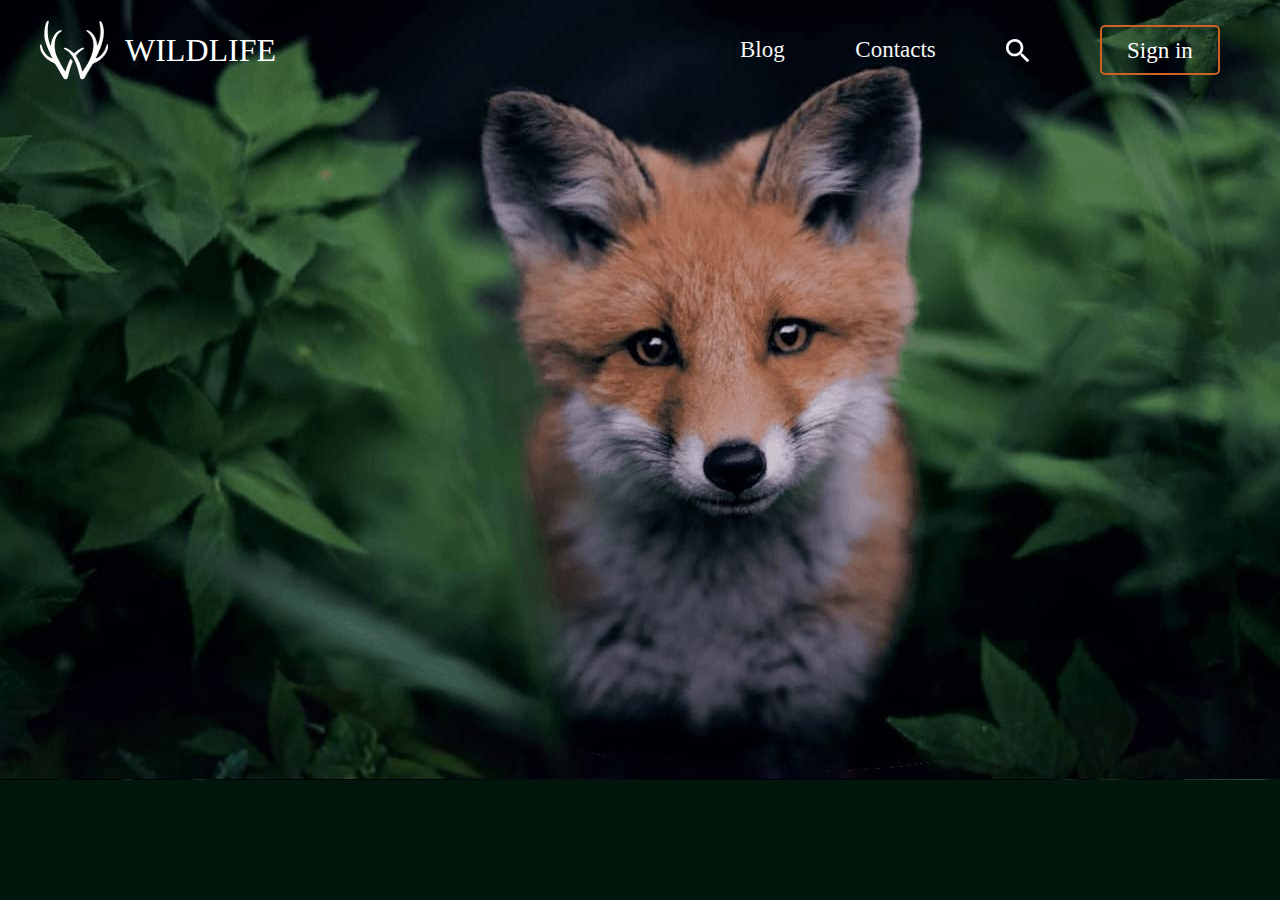
<file: wildlife/wildlife-header/index.html>
﻿<!DOCTYPE html>
<!DOCTYPE html>
<html lang="en">
<head>
    <meta charset="UTF-8">
    <meta http-equiv="X-UA-Compatible" content="IE=edge">
    <meta name="viewport" content="width=device-width, initial-scale=1.0">
    <title>Wildlife</title>
    <link rel="stylesheet" href="./style.css"
</head>
<body>
    <div class="fone">
        <header class="header">
            <h1 class=h1>Wildlife</h1>
            <div class="Logo">
                <div class="logo"></div>
                <h1 class="logo2">Wildlife</h1>
            </div>

            <div class="nav">
                <ul class="list">

                    <li class="nav__items">
                        <a href="#" class="nav__link">Blog</a>
                    </li>

                    <li class="nav__items">
                        <a href="#" class="nav__link">Contacts</a>
                    </li>

                    <li class="searching">
                        <a href="#" class="nav__link"></a>
                    </li>

                    <li class="sign__in">
                        <a href="#" class="sign__in__link">Sign in</a>
                    </li>

                </ul>
            </div>
        </header>
        </div>
    </div>
</body>
</html>
</file>
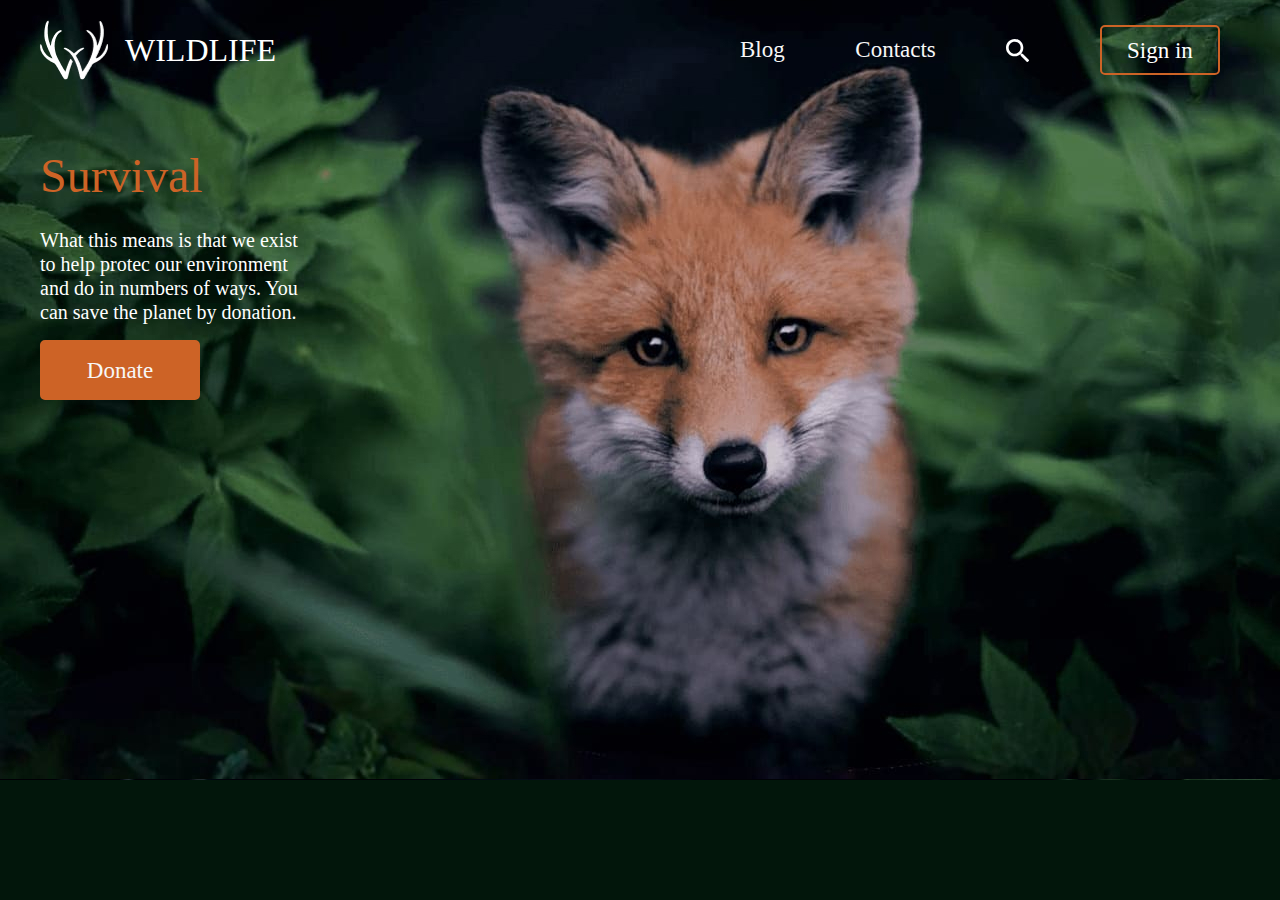
<file: wildlife/wildlife-survival/index.html>
﻿<!DOCTYPE html>
<!DOCTYPE html>
<html lang="en">
<head>
    <meta charset="UTF-8">
    <meta http-equiv="X-UA-Compatible" content="IE=edge">
    <meta name="viewport" content="width=device-width, initial-scale=1.0">
    <title>Wildlife</title>
    <link rel="stylesheet" href="./style.css"
</head>
<body>
    <div class="fone">
        <header class="header">
            <h1 class=h1>Wildlife</h1>
            <div class="Logo">
                <div class="logo"></div>
                <h1 class="logo2">Wildlife</h1>
            </div>

            <div class="nav">
                <ul class="list">

                    <li class="nav__items">
                        <a href="#" class="nav__link">Blog</a>
                    </li>

                    <li class="nav__items">
                        <a href="#" class="nav__link">Contacts</a>
                    </li>

                    <li class="searching">
                        <a href="#" class="nav__link"></a>
                    </li>

                    <li class="sign__in">
                        <a href="#" class="sign__in__link">Sign in</a>
                    </li>

                </ul>
            </div>
        </header>


        <div class="mon">
            <div class="survival">
                <h1 class="survival__h1">Survival</h1>
                <p class="text">
         What this means is that we exist to help protec
         our environment and do in numbers of ways. You can save the planet
         by donation.
                </p>

                <div class=donate>

                    <a href="#" class="donate__link">Donate</a>
                </div>
            </div>
        </div>
    </div>
</body>
</html>
</file>
<file: wildlife/wildlife-header/style.css>
﻿* {
    margin: 0;
    padding: 0;
    list-style-type: none;
    box-sizing: border-box;
}



body {
    display: flex;
    flex-direction: column;
    align-items: center;
    background-color: #02160b;
}



.header {
    display: flex;
    padding-top: 40px;
    justify-content: space-between;
    width: 100%;
    height: 60px;
    align-items: center;
    max-width: 1200px;
}



.fone {
    background-image: url(./pictures/fox.jpg);
    max-width: 1440px;
    width: 100%;
    height: 780px;
    display: flex;
    flex-direction: column;
    align-items: center;
}




.Logo {
    display: flex;
    justify-content: space-between;
    max-width: 240px;
    width: 100%;
    height: 60px;
}



.logo {
    background-image: url(./pictures/roga.png);
    width: 68.2px;
    height: 60px;
}



.logo2 {
    width: 155px;
    height: 60px;
    font-family: Open Sans;
    font-style: normal;
    font-weight: normal;
    font-size: 32px;
    line-height: 60px;
    text-transform: uppercase;
    color: white;
    justify-content: space-between;
}





.searching {
    background-image: url(./pictures/vln.svg);
    width: 23px;
    height: 23px;
    display: flex;
    flex-direction: column;
    justify-content: center;
    align-items: center;
}



    .searching:hover {
      transform:scale(2,2);
    }

.nav {
    display: flex;
    max-width: 500px;
    width: 100%;
    justify-content: space-between;
}



.list {
    display: flex;
    max-width: 480px;
    width: 100%;
    align-items: center;
    justify-content: space-between;
}



nav__items {
    display: flex;
    align-items: center;
}

.nav__link {
    font-family: Open Sans;
    font-style: normal;
    font-weight: normal;
    font-size: 23px;
    line-height: 60px;
    color: #F7F7F7;
    text-decoration: none;
}



.nav__link:hover {
    transform: scale(2,2);
}




.sign__in {
    display: flex;
    align-items: center;
    border: 2px solid #CD6326;
    border-radius: 5px;
    width: 120px;
    height: 50px;
}



.sign__in:hover{
    transform:scale(2,2);
}

.sign__in__link {
    font-family: Open Sans;
    color: #FFF;
    text-decoration: none;
    font-style: normal;
    font-size: 23px;
    line-height: 27px;
    margin: auto;
}



.h1 {
    display: none;
}
</file>
<file: wildlife/wildlife-survival/style.css>
﻿* {
    margin: 0;
    padding: 0;
    list-style-type: none;
    box-sizing: border-box;
}



body {
    display: flex;
    flex-direction: column;
    align-items: center;
    background-color: #02160b;
}



.header {
    display: flex;
    padding-top: 40px;
    justify-content: space-between;
    width: 100%;
    height: 60px;
    align-items: center;
    max-width: 1200px;
}



.fone {
    background-image: url(./pictures/fox.jpg);
    max-width: 1440px;
    width: 100%;
    height: 780px;
    display: flex;
    flex-direction: column;
    align-items: center;
}




.Logo {
    display: flex;
    justify-content: space-between;
    max-width: 240px;
    width: 100%;
    height: 60px;
}



.logo {
    background-image: url(./pictures/roga.png);
    width: 68.2px;
    height: 60px;
}



.logo2 {
    width: 155px;
    height: 60px;
    font-family: Open Sans;
    font-style: normal;
    font-weight: normal;
    font-size: 32px;
    line-height: 60px;
    text-transform: uppercase;
    color: white;
    justify-content: space-between;
}





.searching {
    background-image: url(./pictures/vln.svg);
    width: 23px;
    height: 23px;
    display: flex;
    flex-direction: column;
    justify-content: center;
    align-items: center;
}



    .searching:hover {
      transform:scale(2,2);
    }

.nav {
    display: flex;
    max-width: 500px;
    width: 100%;
    justify-content: space-between;
}



.list {
    display: flex;
    max-width: 480px;
    width: 100%;
    align-items: center;
    justify-content: space-between;
}



nav__items {
    display: flex;
    align-items: center;
}

.nav__link {
    font-family: Open Sans;
    font-style: normal;
    font-weight: normal;
    font-size: 23px;
    line-height: 60px;
    color: #F7F7F7;
    text-decoration: none;
}



.nav__link:hover {
    transform: scale(2,2);
}




.sign__in {
    display: flex;
    align-items: center;
    border: 2px solid #CD6326;
    border-radius: 5px;
    width: 120px;
    height: 50px;
}



.sign__in:hover{
    transform:scale(2,2);
}

.sign__in__link {
    font-family: Open Sans;
    color: #FFF;
    text-decoration: none;
    font-style: normal;
    font-size: 23px;
    line-height: 27px;
    margin: auto;
}



.h1 {
    display: none;
}





.survival {
    display: flex;
    flex-direction: column;
    justify-content: space-between;
    padding-top: 80px;
    max-width: 275px;
    width: 100%;
    height: 340px;
}



.survival__h1 {
    display: flex;
    font-family: Open Sans;
    font-style: normal;
    font-weight: normal;
    font-size: 48px;
    line-height: 72px;
    color: #CD6326;
}



.text {
    display: flex;
    font-family: Open Sans;
    font-style: normal;
    font-weight: normal;
    font-size: 20px;
    line-height: 24px;
    color: #FFF
}

.donate {
    display: flex;
    align-items: center;
    border: 2px solid #CD6326;
    background: #CD6326;
    border-radius: 5px;
    width: 160px;
    height: 60px;
}



    .money:hover {
        background: #E39128;
    }
    .money:pressed {
        background: #8F5613;
    }

.donate__link {
    display: flex;
    font-family: Open Sans;
    font-style: normal;
    font-weight: normal;
    font-size: 23px;
    line-height: 27px;
    text-decoration: none;
    color: #F7F7F7;
    margin: auto;
}

.mon {
    max-width: 1200px;
    width: 100%;
}
</file>
